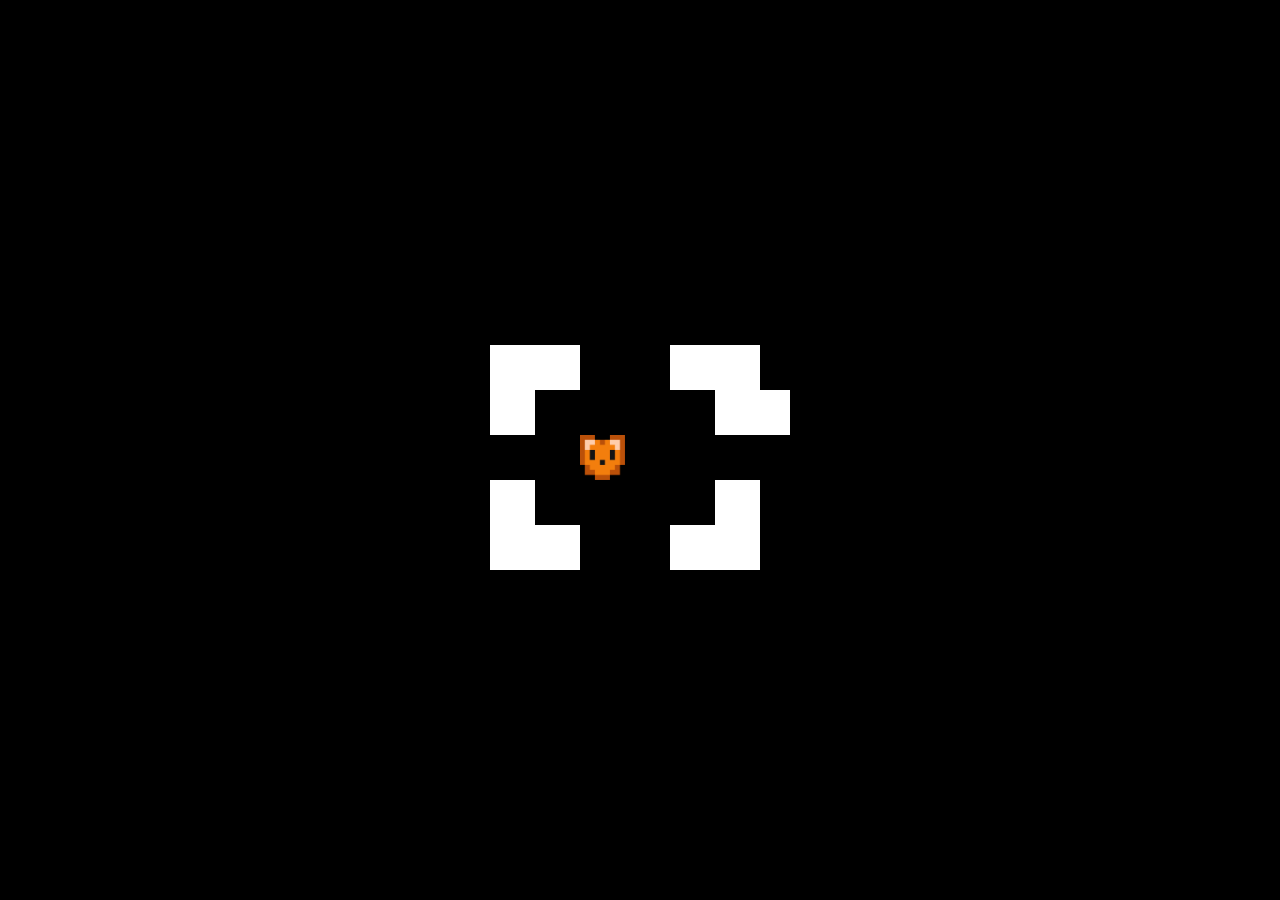
<file: index.html>
<!DOCTYPE html>
<html lang="pt-br">

<head>
    <meta charset="UTF-8">
    <meta name="viewport" content="width=device-width, initial-scale=1.0">
    <link rel="icon" href="https://media.licdn.com/dms/image/C560BAQGWc6Z2wBDWQA/company-logo_200_200/0/1584485890783?e=2147483647&v=beta&t=yaGSwIS1TCjKSKIk2sPnj_dxQAG5kvVT-pT6gbAk_pc">
    <link rel="stylesheet" href="style.css">
    <title>RAPOSA</title>
</head>

<body>
    <canvas id="labirintoCanvas" width="300" height="300"></canvas>
    <script src="script.js"></script>
</body>

</html>
</file>
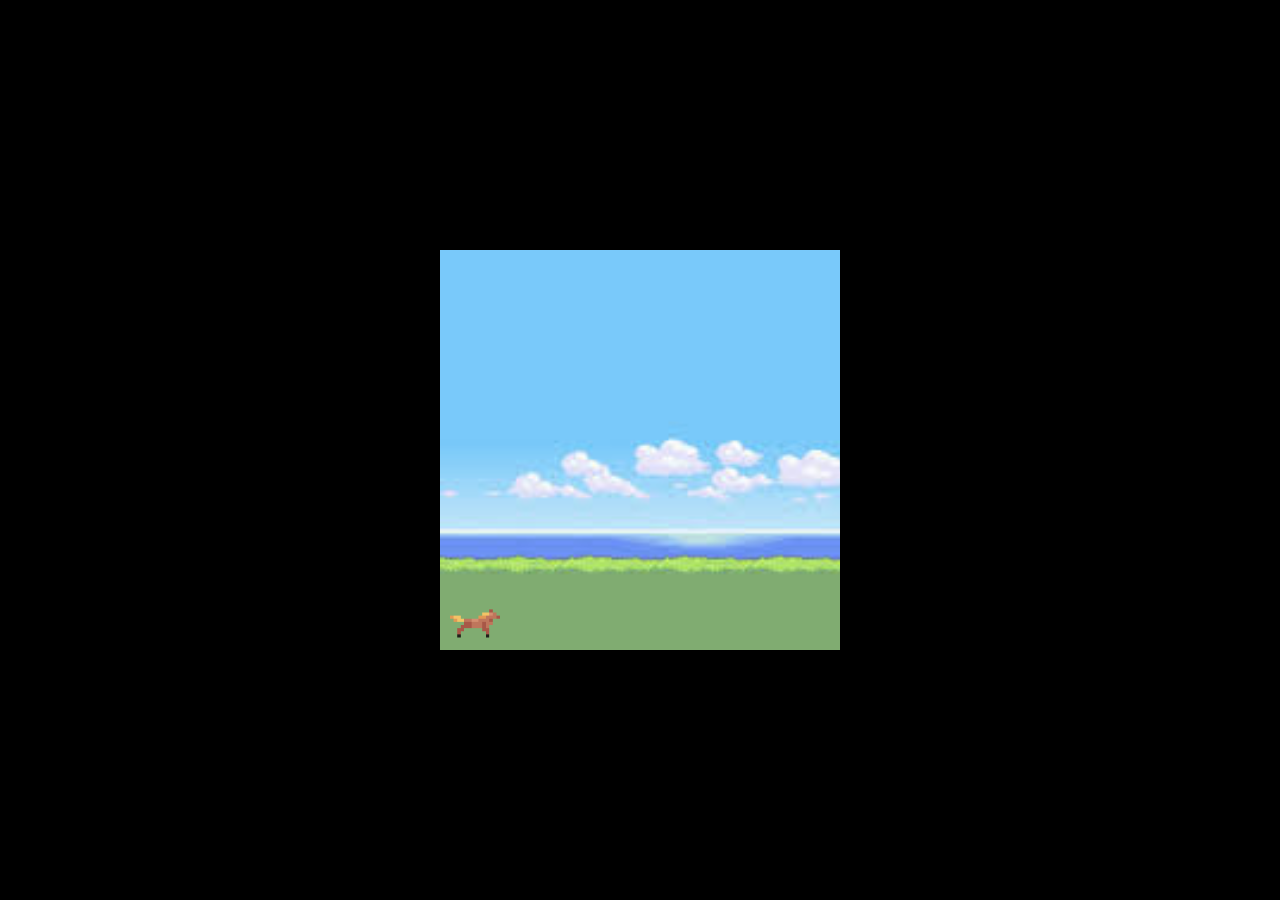
<file: cavalo/index.html>
<!DOCTYPE html>
<html lang="pt-br">
<head>
    <meta charset="UTF-8">
    <meta name="viewport" content="width=device-width, initial-scale=1.0">
    <link rel="icon" href="https://media.licdn.com/dms/image/C560BAQGWc6Z2wBDWQA/company-logo_200_200/0/1584485890783?e=2147483647&v=beta&t=yaGSwIS1TCjKSKIk2sPnj_dxQAG5kvVT-pT6gbAk_pc">
    <link rel="stylesheet" href="style.css">
    <title>CAVALO</title>
</head>
<body>
    <div>
        <img src="./cavacorre.png" alt="" id="cavalo">
        <img src="../pedra.png" alt="" id="pedra">
    </div> 
</body>
<script src="script.js"></script>
</html>
</file>
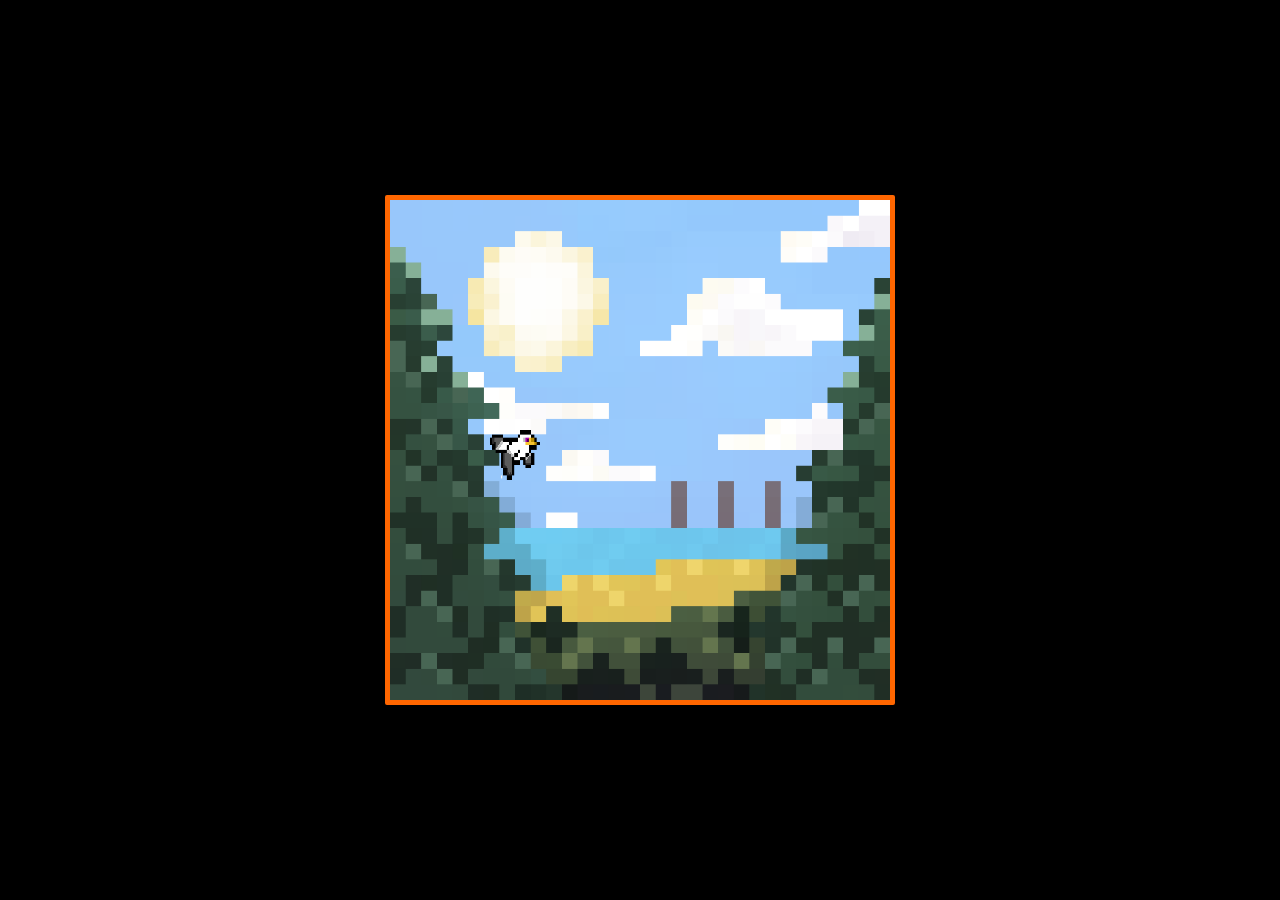
<file: gaivota/index.html>
<!DOCTYPE html>
<html lang="pt-br">
<head>
    <meta charset="UTF-8">
    <meta name="viewport" content="width=device-width, initial-scale=1.0">
    <link rel="icon" href="https://media.licdn.com/dms/image/C560BAQGWc6Z2wBDWQA/company-logo_200_200/0/1584485890783?e=2147483647&v=beta&t=yaGSwIS1TCjKSKIk2sPnj_dxQAG5kvVT-pT6gbAk_pc">
    <link rel="stylesheet" href="style.css">
    <title>GAIVOTA</title>
</head>
<body>
    <div id="container">
        <div id="gaivota"></div>
        <div class="montanha" id="montanha1"></div>
        <div class="montanha" id="montanha2"></div>
    </div>
    <script src="script.js"></script>
</body>
</html>
</file>
<file: style.css>
*{
    margin: 0%;
    padding: 0%;
}

body{
    background-color: black;
}

canvas{
    width: 300px;
    height: 300px;
    top: 50%;
    left: 50%;
    transform: translate(-50%, -50%);
    position: absolute;
}
</file>
<file: cavalo/style.css>
*{
    padding: 0;
    margin: 0;
}

div{
    position: absolute;
    top: 50%;
    left: 50%;
    transform: translate(-50%, -50%);
    width: 400px;
    height: 400px;
    border: 1px solid black;
    overflow: hidden;
    background-repeat: no-repeat;
    background-size: cover;
    background-image: url([data-uri]);
}

body{
    background-color: black;
}

#cavalo{
    position: absolute;
    bottom: 0;
    left: 10px;
    width: 50px;
    height: 50px;
}

#pedra{
    position: absolute;
    bottom: 0;
    width: 50px;
    height: 50px;
}

@keyframes andar{
    from{
        left: calc(100%);
    }

    to{
        left: calc(0% - 50px);
    }
}

@keyframes pular{
    0%{
        bottom: 0;
    }

    50%{
        bottom: 150px;
    }

    100%{
        bottom: 0;
    }
}
</file>
<file: gaivota/style.css>
* {
    margin: 0;
    padding: 0;
    user-select: none;
}

body {
    display: flex;
    align-items: center;
    justify-content: center;
    height: 100vh; 
    background-color: black;
}

#container {
    width: 500px;
    height: 500px;
    border: 5px solid rgb(255, 102, 0);
    position: relative;
    overflow: hidden;
    cursor: pointer;
    background-image: url(ambiente.png);
    background-size: cover; 
    background-repeat: no-repeat; 
    background-position: center;
    border-radius: 2px;
}

#gaivota {
    position: absolute;
    width: 50px;
    height: 50px;
    background-image: url(gaivota.gif);
    background-size: 100% 100%; 
    background-repeat: no-repeat; 
    background-position: center;
    transition: top 0.5s; 
    left: 20%;
}

.montanha {
    width: 100px;
    height: 100px; 
    position: absolute;
    animation: none;
}

#montanha1 {
    top: -10;
    rotate: 180deg;
    background-image: url(pilar.png);
    background-size: 100% 100%; 
    background-repeat: no-repeat; 
    background-position: center;
}

#montanha2 {
    bottom: 0;
    background-image: url(pilar.png);
    background-size: 100% 100%; 
    background-repeat: no-repeat; 
    background-position: center;
}

@keyframes andar {

    to {
        left: -20%;
    }

    from {
        left: 100%;
    }
}

@keyframes sumir {
    10% {
        left: 30%;
        top: 50%;
        transform: translate(-50%, -0%);
    }

    20%{
        left: 10%;
        top: 50%;
        transform: translate(-50%, -0%);
    }

    90%{
        left: 100%;
        top: 50%;
        transform: translate(-50%, -0%);
    }
    100% {
        left: 110%;
        top: 50%;
        transform: translate(-50%, -0%);
    }
}

@keyframes sumir1 {
    0% {
        left: 100%;
        opacity: 1;
        visibility: visible;
    }

    99% {
        opacity: 0;
        visibility: hidden;
    }

    100% {
        opacity: 0;
        display: none;left: 100%;
        left: -20%;
    }
}
</file>
